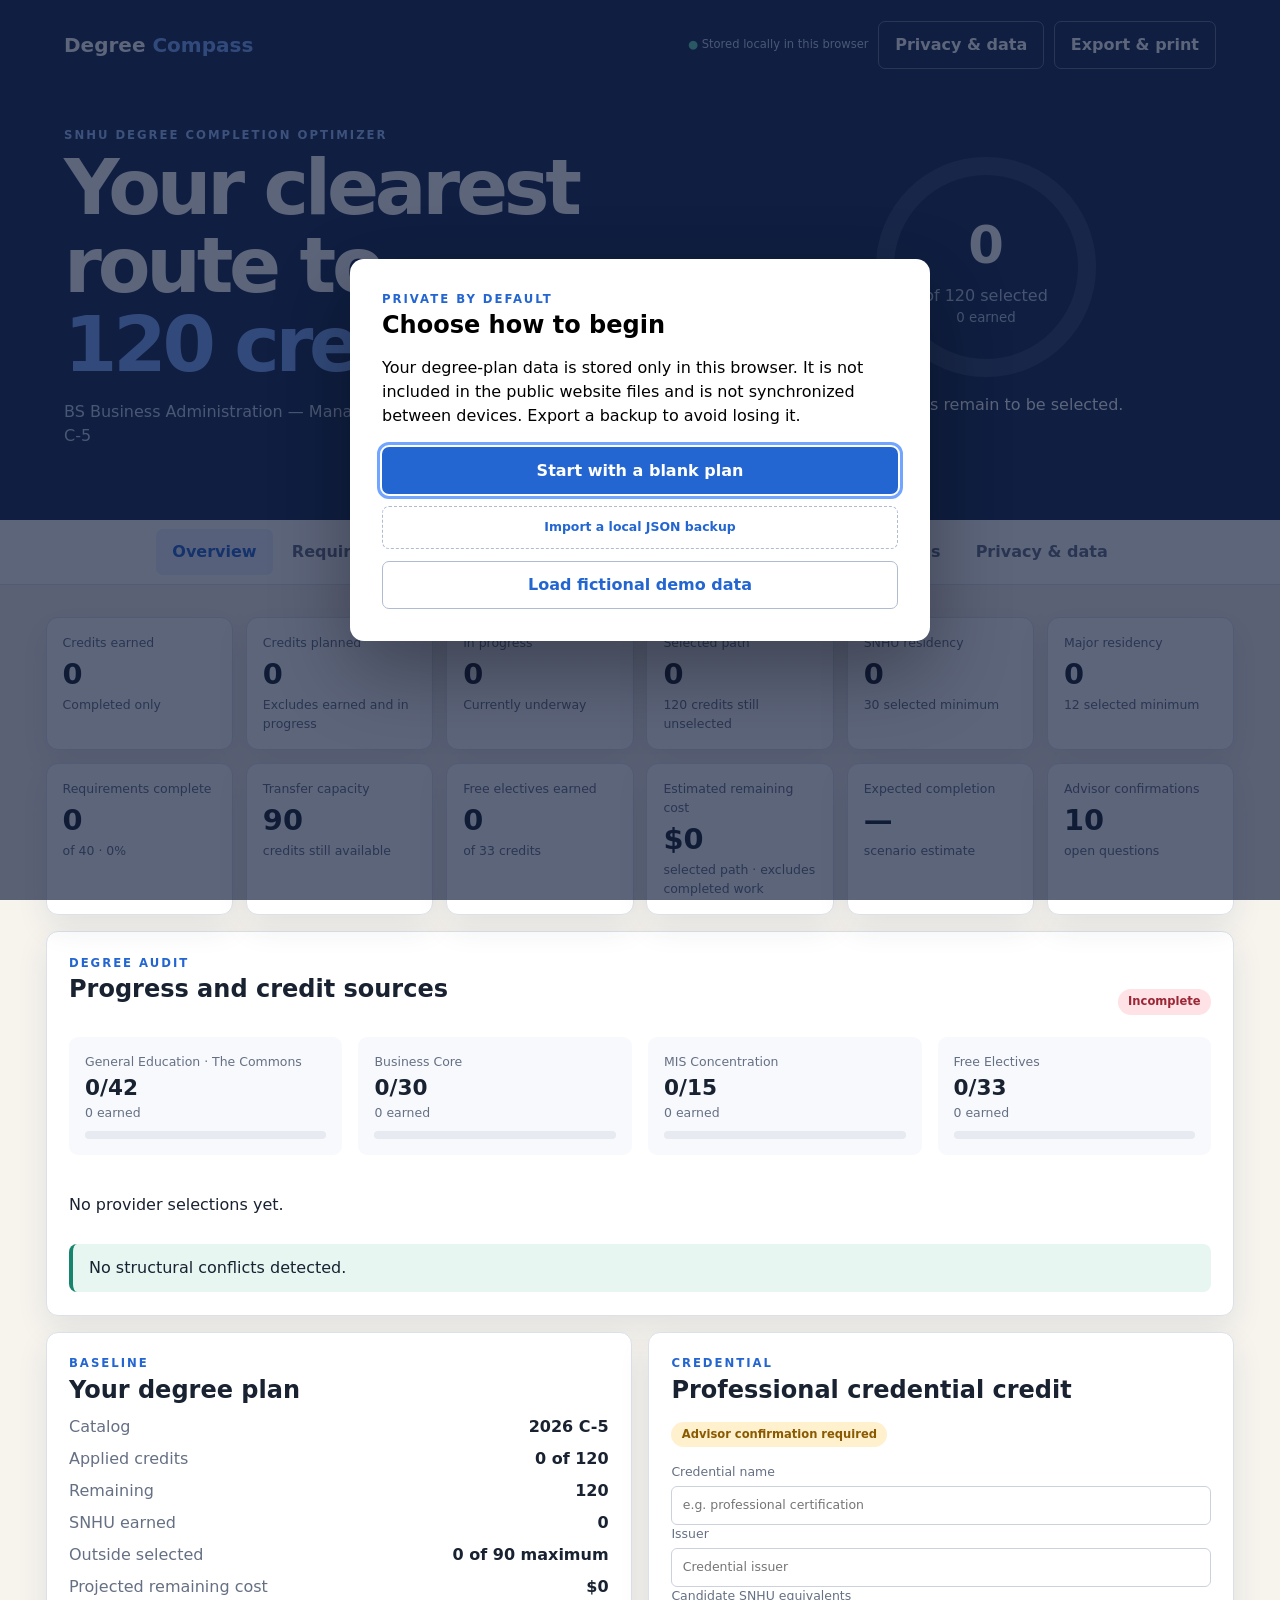
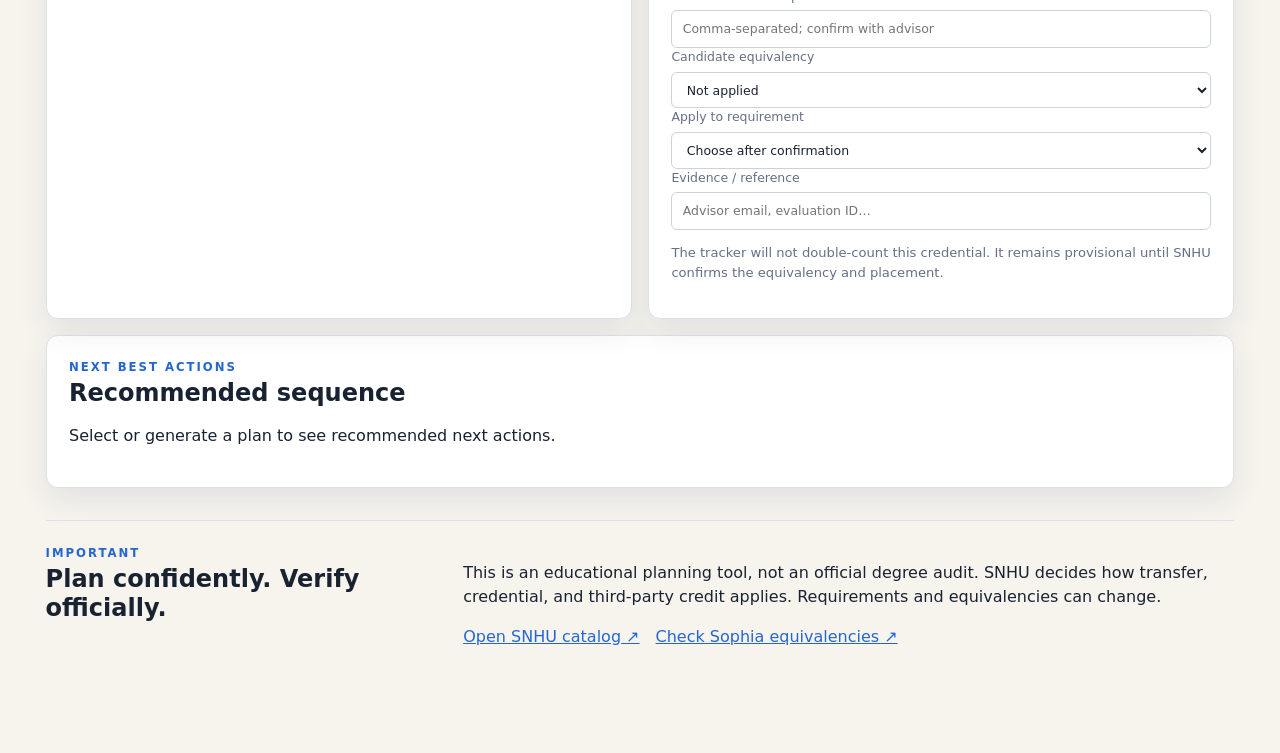
<file: index.html>
<!doctype html>
<html lang="en">
<head>
  <meta charset="utf-8">
  <meta name="viewport" content="width=device-width,initial-scale=1">
  <meta name="theme-color" content="#142a52">
  <title>Degree Compass · SNHU BSBA / MIS</title>
  <link rel="stylesheet" href="styles.css">
</head>
<body>
  <header class="hero">
    <nav>
      <a class="brand" href="#overview">Degree <span>Compass</span></a>
      <div class="nav-actions"><span class="local-indicator">● Stored locally in this browser</span><button id="privacyLink" class="ghost">Privacy & data</button><button id="exportBtn" class="ghost">Export & print</button></div>
    </nav>
    <div class="hero-grid">
      <div><p class="eyebrow">SNHU DEGREE COMPLETION OPTIMIZER</p><h1>Your clearest route to<br><em>120 credits.</em></h1><p class="lede" id="programName"></p></div>
      <div class="big-progress"><div class="ring" id="ring"><div><strong id="selectedBig">0</strong><span>of 120 selected</span><small id="earnedBig">0 earned</small></div></div><p id="degreeMessage"></p></div>
    </div>
  </header>

  <nav class="tabs" aria-label="Planner sections">
    <button data-tab="overview">Overview</button><button data-tab="requirements">Requirements</button>
    <button data-tab="planner">Optimizer</button><button data-tab="scenarios">Scenarios</button>
    <button data-tab="advisor">Advisor queue</button><button data-tab="settings">Settings</button><button data-tab="privacy">Privacy & data</button>
  </nav>

  <main>
    <div id="migrationNotice" class="notice hidden"></div>
    <section class="tab-page" data-page="overview">
      <section class="metrics" aria-label="Degree progress">
        <article><span>Credits earned</span><strong id="earnedMetric">0</strong><small>Completed only</small></article>
        <article><span>Credits planned</span><strong id="plannedMetric">0</strong><small>Excludes earned and in progress</small></article>
        <article><span>In progress</span><strong id="progressMetric">0</strong><small>Currently underway</small></article>
        <article><span>Selected path</span><strong id="selectedMetric">0</strong><small id="remainingMetric"></small></article>
        <article><span>SNHU residency</span><strong id="snhuMetric">0</strong><small>30 selected minimum</small></article>
        <article><span>Major residency</span><strong id="majorMetric">0</strong><small>12 selected minimum</small></article>
        <article><span>Requirements complete</span><strong id="requirementsMetric">0</strong><small id="requirementsDetail">of 40</small></article>
        <article><span>Transfer capacity</span><strong id="transferCapacityMetric">0</strong><small>credits still available</small></article>
        <article><span>Free electives earned</span><strong id="freeMetric">0</strong><small>of 33 credits</small></article>
        <article><span>Estimated remaining cost</span><strong id="costMetric">$0</strong><small>selected path · excludes completed work</small></article>
        <article><span>Expected completion</span><strong id="completionMetric">—</strong><small>scenario estimate</small></article>
        <article><span>Advisor confirmations</span><strong id="advisorMetric">0</strong><small>open questions</small></article>
      </section>
      <section class="source-panel">
        <div class="section-title"><div><p class="eyebrow ink">DEGREE AUDIT</p><h2>Progress and credit sources</h2></div><span id="pathBadge" class="badge"></span></div>
        <div id="categoryProgress" class="category-grid"></div>
        <div id="sourceBars" class="source-bars"></div>
        <div id="alerts"></div>
      </section>
      <section class="split">
        <article class="panel"><p class="eyebrow ink">BASELINE</p><h2 id="studentName"></h2><dl id="baselineDetails"></dl></article>
        <article class="panel"><p class="eyebrow ink">CREDENTIAL</p><h2>Professional credential credit</h2><div id="credentialCard"></div></article>
      </section>
      <section class="panel"><p class="eyebrow ink">NEXT BEST ACTIONS</p><h2>Recommended sequence</h2><div id="nextActions"></div></section>
    </section>

    <section class="tab-page" data-page="requirements">
      <div class="planner-head"><div><p class="eyebrow ink">REQUIREMENT MATRIX</p><h2>One path for every requirement</h2><p>Status and equivalency verification are separate. “Completed” means earned; “Confirmed” means the mapping has been verified.</p></div>
        <div class="filters"><label>Category<select id="categoryFilter"><option value="all">All</option><option value="gened">General education</option><option value="core">Business core</option><option value="mis">MIS concentration</option><option value="free">Free electives</option></select></label>
        <label>Show<select id="statusFilter"><option value="all">All</option><option value="selected">Selected path</option><option value="unselected">Not selected</option><option value="review">Needs verification</option><option value="completed">Completed</option></select></label></div>
      </div>
      <div id="requirements"></div>
    </section>

    <section class="tab-page" data-page="planner">
      <section class="panel optimizer-head"><div><p class="eyebrow ink">DETERMINISTIC OPTIMIZER</p><h2>Generate a complete path</h2><p>Locked selections stay fixed. Ineligible and excluded options are never chosen. Residency is enforced after mode scoring.</p></div>
        <label>Planning mode<select id="plannerMode"><option value="balanced">Balanced</option><option value="fastest">Fastest</option><option value="lowest-cost">Lowest cost</option><option value="sophia-heavy">Sophia-heavy</option><option value="study-heavy">Study.com-heavy</option><option value="snhu-heavy">SNHU-heavy</option><option value="fewest-providers">Fewest providers</option><option value="max-transfer">Maximum transfer</option><option value="conservative">Conservative / confirmed only</option><option value="custom">Custom priorities</option></select></label>
        <button id="generateBtn">Generate plan</button></section>
      <section class="split"><article class="panel"><h2>Projected cost & effort</h2><div id="estimate"></div></article><article class="panel"><h2>Plan safeguards</h2><div id="optimizerRules"></div></article></section>
      <section class="panel"><h2>Recommended order</h2><div id="fullSequence"></div></section>
    </section>

    <section class="tab-page" data-page="scenarios">
      <section class="planner-head"><div><p class="eyebrow ink">WHAT-IF PLANS</p><h2>Compare scenarios</h2><p>Each scenario stores its own selections, statuses, locks, exclusions, and mode. Unverified provider candidates remain provisional until you enter and confirm the exact equivalent.</p></div><button id="newScenarioBtn">Duplicate active</button></section>
      <div class="preset-bar" aria-label="Create scenario preset"><span>Create preset:</span><button data-preset="sophia-heavy">Sophia-heavy</button><button data-preset="study-heavy">Study.com-heavy</button><button data-preset="snhu-heavy">SNHU-heavy</button><button data-preset="fastest">Fastest</button><button data-preset="lowest-cost">Lowest cost</button><button data-preset="conservative">Confirmed only</button></div>
      <div id="scenarioList" class="scenario-grid"></div>
    </section>

    <section class="tab-page" data-page="advisor">
      <section class="planner-head"><div><p class="eyebrow ink">VERIFICATION QUEUE</p><h2>Questions for SNHU</h2><p>Record answers, owners, and resolution status. Unanswered items remain visible in exports.</p></div></section>
      <div id="queue"></div>
    </section>

    <section class="tab-page" data-page="settings">
      <section class="planner-head"><div><p class="eyebrow ink">ASSUMPTIONS</p><h2>Pricing and pacing</h2><p>Prices intentionally begin at zero. Enter current figures and their source dates before relying on projections.</p></div></section>
      <section class="panel"><h2>Local profile</h2><div class="form-grid"><label>Name (optional)<input id="profileName" autocomplete="name"></label><label>Student ID (optional)<span class="private-field"><input id="profileStudentId" type="password" autocomplete="off"><button id="toggleStudentId" type="button" class="outline">Show</button></span></label><label>Catalog<input id="profileCatalog"></label></div><p class="hint">These fields are stored only in this browser. Student ID is optional, hidden by default, and never used in calculations.</p></section>
      <div id="providerSettings" class="settings-grid"></div>
      <section class="panel"><h2>Study pace & additional costs</h2><div class="form-grid"><label>Default hours per course<input id="defaultHours" type="number" min="1"></label><label>Default days per course<input id="defaultDays" type="number" min="1"></label><label>Concurrent courses<input id="concurrency" type="number" min="1" max="6"></label><label>Books and materials ($)<input id="booksMaterials" type="number" min="0"></label><label>Transfer evaluation fees ($)<input id="transferFees" type="number" min="0"></label><label>Miscellaneous costs ($)<input id="miscCosts" type="number" min="0"></label></div></section>
      <section class="panel"><h2>Data & privacy</h2><p>All data is stored only in this browser’s local storage. It does not sync across devices or upload to GitHub. Use a JSON backup to move your plan.</p><p id="schemaInfo"></p></section>
      <section class="panel danger-zone"><h2>Local data controls</h2><p>These actions affect only this browser. Deletion cannot be undone without an exported backup.</p><div class="row-actions"><button id="blankBtn" class="outline">Reset to blank plan</button><button id="demoBtn" class="outline">Load fictional demo</button><button id="deleteBtn" class="danger-button">Delete all local data</button></div></section>
    </section>

    <section class="tab-page" data-page="privacy">
      <section class="panel privacy-page"><p class="eyebrow ink">PRIVACY AND DATA</p><h2>Your plan stays in this browser</h2>
        <p>This site is publicly hosted on GitHub Pages, so its application files are public. Personal plan data you enter or import is stored in this browser’s local storage and is not included in those public files.</p>
        <h3>No account or cloud sync</h3><p>There is no account, server database, or device synchronization. A different browser or device will not see this plan. Clearing browser site data may permanently erase it.</p>
        <h3>Backups</h3><p>Use <strong>Export & print → Download JSON backup</strong> to save a local backup. Use <strong>Restore JSON</strong> to preview and import it on this or another device.</p>
        <h3>Deleting data</h3><p>Settings contains controls to reset to a blank plan, load fictional demo data, or delete every tracker record stored by this site in the current browser.</p>
        <h3>Network requests</h3><p>The app makes only normal requests for its static HTML, CSS, and JavaScript files when hosted. It has no analytics, telemetry, remote logging, cloud storage, or network file parser. Degree-plan data and imported file contents are not transmitted. External catalog links open only when you choose them.</p>
        <h3>PDF imports</h3><p>PDF import is not supported because this dependency-free app does not include a verified local-only PDF parser. Use JSON backups or enter evaluated credits manually.</p>
      </section>
    </section>

    <section class="notes">
      <div><p class="eyebrow ink">IMPORTANT</p><h2>Plan confidently. Verify officially.</h2></div>
      <div><p>This is an educational planning tool, not an official degree audit. SNHU decides how transfer, credential, and third-party credit applies. Requirements and equivalencies can change.</p><p class="links"><a href="https://www.snhu.edu/admission/academic-catalogs#/programs/NyGpX48Ke/HJjbNScIG" target="_blank" rel="noreferrer">Open SNHU catalog ↗</a><a href="https://snhu.sophia.org/" target="_blank" rel="noreferrer">Check Sophia equivalencies ↗</a></p></div>
    </section>
  </main>

  <dialog id="firstRunDialog"><div class="first-run"><p class="eyebrow ink">PRIVATE BY DEFAULT</p><h2>Choose how to begin</h2><p>Your degree-plan data is stored only in this browser. It is not included in the public website files and is not synchronized between devices. Export a backup to avoid losing it.</p><div id="firstRunError" class="alert hidden" role="alert"></div><div class="first-run-actions"><button id="startBlankBtn">Start with a blank plan</button><label class="upload">Import a local JSON backup<input id="firstRunImport" type="file" accept=".json,application/json"></label><button id="loadDemoBtn" class="outline">Load fictional demo data</button></div></div></dialog>
  <dialog id="exportDialog"><form method="dialog"><button class="close" aria-label="Close">×</button><p class="eyebrow ink">BACKUP & SHARE</p><h2>Take your plan with you</h2><p>Imports are parsed and validated locally. A summary and privacy warning appear before replacement.</p><div class="dialog-actions"><button id="jsonBtn" type="button">Download JSON backup</button><button id="csvBtn" type="button" class="outline">Download CSV</button><button id="advisorBtn" type="button" class="outline">Advisor summary</button><button id="printBtn" type="button" class="outline">Print / PDF</button><label class="upload">Restore JSON<input id="importInput" type="file" accept=".json,application/json"></label></div><p id="importMessage" role="status"></p></form></dialog>
  <script src="academic-data.js"></script>
  <script src="engine.js"></script>
  <script src="privacy.js"></script>
  <script src="app.js"></script>
</body>
</html>
</file>
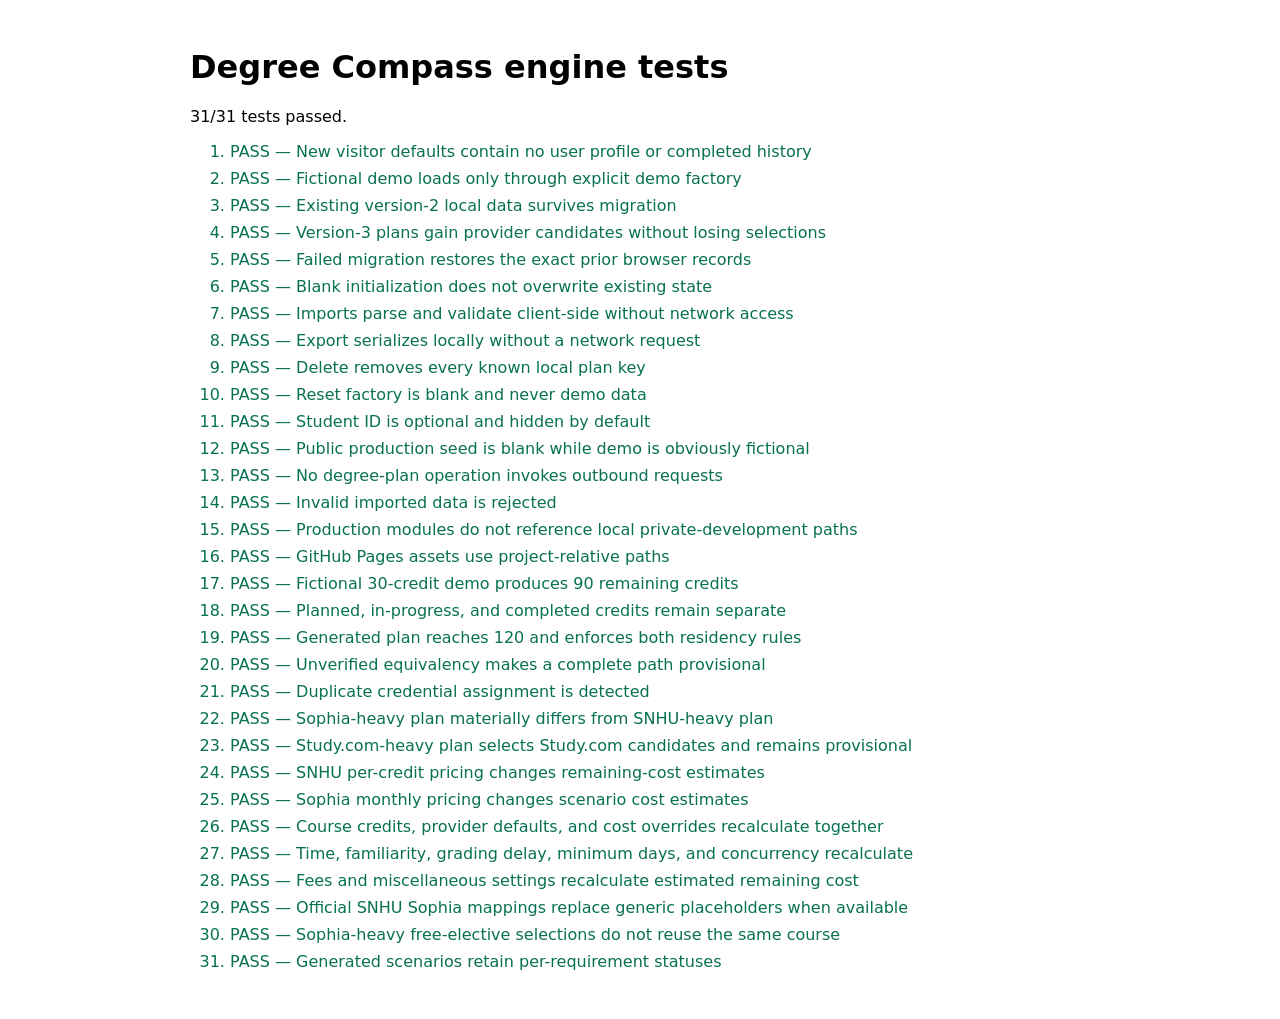
<file: tests.html>
<!doctype html>
<html lang="en">
<head><meta charset="utf-8"><title>Degree Compass tests</title><style>body{font:16px system-ui;max-width:900px;margin:3rem auto;padding:0 1rem}.pass{color:#087153}.fail{color:#b42332}li{margin:.5rem 0}pre{white-space:pre-wrap}</style></head>
<body><h1>Degree Compass engine tests</h1><p id="summary">Running…</p><ol id="results"></ol>
<script src="academic-data.js"></script><script src="engine.js"></script><script src="privacy.js"></script><script src="tests.js"></script></body>
</html>
</file>
<file: styles.css>
:root{--navy:#142a52;--blue:#2466d1;--cream:#f7f4ee;--ink:#192231;--muted:#657084;--line:#dce1e8;--green:#17846d;--gold:#d58a17;--purple:#7661c9;--shadow:0 12px 32px rgba(20,42,82,.09)}
*{box-sizing:border-box}html{scroll-behavior:smooth}body{margin:0;background:var(--cream);color:var(--ink);font-family:Inter,ui-sans-serif,system-ui,-apple-system,BlinkMacSystemFont,"Segoe UI",sans-serif;line-height:1.5}button,input,select,textarea{font:inherit}button{cursor:pointer;border:0;border-radius:7px;background:var(--blue);color:#fff;padding:.7rem 1rem;font-weight:700}button:hover{filter:brightness(1.07)}button:focus-visible,a:focus-visible,input:focus-visible,select:focus-visible,textarea:focus-visible{outline:3px solid #71a5ff;outline-offset:2px}.hero{background:var(--navy);color:#fff;padding:0 max(5vw,1rem) 3.5rem}.hero nav{max-width:1240px;margin:auto;padding:1.3rem 0;display:flex;justify-content:space-between;align-items:center}.brand{font-size:1.25rem;color:#fff;text-decoration:none;font-weight:800}.brand span,h1 em{color:#7eb0ff;font-style:normal}.nav-actions{display:flex;gap:.6rem}.ghost{background:transparent;border:1px solid #ffffff55}.danger{color:#a52f3d}.ghost.danger{color:#ffb6be}.hero-grid{max-width:1240px;margin:2.3rem auto 0;display:grid;grid-template-columns:1.4fr 1fr;gap:3rem;align-items:center}h1{font-size:clamp(2.5rem,6vw,5.2rem);line-height:1.02;letter-spacing:-.055em;margin:.3rem 0 1rem}h2{font-size:1.5rem;line-height:1.2;margin:.2rem 0 .65rem}.eyebrow{font-size:.73rem;letter-spacing:.17em;font-weight:900;color:#9ec3ff;margin:0}.eyebrow.ink{color:var(--blue)}.lede{color:#c8d5e8;max-width:650px}.big-progress{text-align:center}.ring{--p:0;width:220px;height:220px;border-radius:50%;margin:auto;display:grid;place-items:center;background:conic-gradient(#75a8ff calc(var(--p)*1%),#ffffff20 0)}.ring:before{content:"";position:absolute;width:184px;height:184px;border-radius:50%;background:var(--navy)}.ring div{z-index:1;display:grid}.ring strong{font-size:3.2rem}.ring span,.ring small{color:#bdcbe0}.tabs{position:sticky;top:0;z-index:8;background:#fff;border-bottom:1px solid var(--line);display:flex;justify-content:center;gap:.2rem;padding:.55rem max(2vw,.5rem);overflow:auto}.tabs button{background:transparent;color:var(--muted);white-space:nowrap}.tabs button.active{background:#eaf1ff;color:var(--blue)}main{max-width:1240px;margin:auto;padding:2rem max(2vw,1rem) 4rem}.tab-page{display:none}.tab-page.active{display:block}.metrics{display:grid;grid-template-columns:repeat(6,1fr);gap:.8rem;margin-bottom:1rem}.metrics article,.panel,.source-panel,.degree-section,.queue-item{background:#fff;border:1px solid var(--line);border-radius:12px;box-shadow:var(--shadow)}.metrics article{padding:1rem}.metrics span,.metrics small{display:block;color:var(--muted);font-size:.78rem}.metrics strong{font-size:1.8rem}.source-panel,.panel{padding:1.4rem;margin-bottom:1rem}.section-title,.planner-head,.optimizer-head{display:flex;justify-content:space-between;gap:1.5rem;align-items:end}.category-grid{display:grid;grid-template-columns:repeat(4,1fr);gap:1rem;margin:1.4rem 0}.category-grid article{background:#f7f9fc;border-radius:9px;padding:1rem}.category-grid span,.category-grid small{display:block;color:var(--muted);font-size:.78rem}.category-grid strong{font-size:1.35rem}.track{height:8px;background:#e7eaf0;border-radius:10px;overflow:hidden;margin-top:.5rem}.track i{height:100%;display:block;background:var(--blue)}.source-bars{display:grid;grid-template-columns:repeat(2,1fr);gap:1rem}.source-bar header{display:flex;justify-content:space-between}.source-bar small{color:var(--muted)}.alert,.notice{padding:.75rem 1rem;border-radius:8px;background:#fff1d6;border-left:4px solid var(--gold);margin-top:.7rem}.alert.ok{background:#e7f6f1;border-color:var(--green)}.notice{margin-bottom:1rem}.hidden{display:none!important}.split{display:grid;grid-template-columns:1fr 1fr;gap:1rem}.badge{display:inline-block;border-radius:20px;padding:.25rem .65rem;background:#edf0f5;color:#526074;font-size:.72rem;font-weight:800}.badge.valid,.badge.confirmed{background:#daf3ea;color:#0f6d58}.badge.provisional,.badge.review,.badge.needs-advisor-review,.badge.unverified{background:#fff0ce;color:#8a5a00}.badge.incomplete,.badge.rejected{background:#fee2e5;color:#9b2736}dl{display:grid;grid-template-columns:1fr 1fr;gap:.5rem;margin:0}dt{color:var(--muted)}dd{text-align:right;font-weight:700;margin:0}label{display:grid;gap:.3rem;color:var(--muted);font-size:.78rem}input,select,textarea{width:100%;border:1px solid #cbd2dc;border-radius:6px;background:#fff;color:var(--ink);padding:.55rem .65rem}.hint{color:var(--muted);font-size:.82rem}.action,.sequence-row{display:flex;gap:1rem;align-items:center;border-top:1px solid var(--line);padding:.8rem 0}.action b,.sequence-row b{width:2rem;height:2rem;display:grid;place-items:center;border-radius:50%;background:#eaf1ff;color:var(--blue)}.action span,.sequence-row span{display:grid}.action small,.sequence-row small{color:var(--muted)}.planner-head{margin:1rem 0 1.2rem}.filters{display:flex;gap:.7rem}.degree-section{overflow:hidden;margin-bottom:1rem}.degree-section>header{padding:1rem 1.2rem;background:#f8fafc;border-bottom:1px solid var(--line)}.requirement-row{display:grid;grid-template-columns:1.5fr 1.7fr .8fr 1fr .8fr 1.1fr;gap:.75rem;padding:1rem;border-bottom:1px solid var(--line);position:relative}.requirement-row:last-child{border-bottom:0}.requirement-row.planned{background:#fff9e9;border-left:5px solid var(--gold)}.requirement-row.progress{background:#edf4ff;border-left:5px solid var(--blue)}.requirement-row.complete{background:#eaf7f2;border-left:5px solid var(--green)}.req-title{display:flex;gap:.6rem}.req-title small,.verify small{display:block;color:var(--muted);font-size:.75rem}.category-dot{width:.65rem;height:.65rem;border-radius:50%;background:var(--blue);margin-top:.4rem;flex:none}.category-dot.core{background:var(--green)}.category-dot.mis{background:var(--purple)}.category-dot.free{background:var(--gold)}.verify{padding-top:1.25rem}.lock{display:flex;align-items:center;gap:.45rem}.lock input{width:auto}.requirement-row details{grid-column:1/-1;background:#f7f9fc;border-radius:8px;padding:.55rem .8rem}.option-detail{display:grid;grid-template-columns:1fr auto;gap:.2rem 1rem;padding:.5rem 0;border-top:1px solid var(--line)}.option-detail small{grid-column:1/-1;color:var(--muted)}.optimizer-head{align-items:center}.optimizer-head>div{flex:1}.optimizer-head label{min-width:220px}.estimate-grid{display:grid;grid-template-columns:repeat(3,1fr);gap:1rem}.estimate-grid div{display:grid;background:#f7f9fc;padding:1rem;border-radius:8px}.estimate-grid strong{font-size:1.5rem}.estimate-grid span{font-size:.75rem;color:var(--muted)}.scenario-grid,.settings-grid{display:grid;grid-template-columns:repeat(2,1fr);gap:1rem}.scenario.active{border:2px solid var(--blue)}.row-actions{display:flex;gap:.5rem}.outline{background:#fff;color:var(--blue);border:1px solid #aebbd0}.queue-item{padding:1rem;margin-bottom:.8rem;display:grid;grid-template-columns:2fr .6fr .6fr 2fr;gap:1rem;align-items:center}.queue-item h3{font-size:1rem;margin:.35rem 0}.form-grid{display:grid;grid-template-columns:repeat(3,1fr);gap:1rem}.provider-setting label{margin-top:.7rem}.notes{margin-top:2rem;padding:1.5rem 0;border-top:1px solid var(--line);display:grid;grid-template-columns:1fr 2fr;gap:2rem}.links{display:flex;gap:1rem}.links a{color:var(--blue)}dialog{border:0;border-radius:14px;max-width:580px;width:calc(100% - 2rem);padding:0;box-shadow:0 30px 80px #0005}dialog::backdrop{background:#0c1939aa}dialog form{padding:2rem;position:relative}.close{position:absolute;right:1rem;top:1rem;border-radius:50%;padding:.25rem .6rem;background:#eef1f6;color:var(--ink)}.dialog-actions{display:grid;grid-template-columns:1fr 1fr;gap:.7rem}.upload{border:1px dashed #aebbd0;border-radius:7px;padding:.7rem;text-align:center;color:var(--blue);font-weight:700}.upload input{display:none}.empty{padding:3rem;text-align:center;color:var(--muted)}
@media(max-width:1000px){.metrics{grid-template-columns:repeat(3,1fr)}.requirement-row{grid-template-columns:1fr 1fr 1fr}.req-title{grid-column:1/-1}.queue-item{grid-template-columns:1fr 1fr}.queue-item>div,.queue-item label:last-child{grid-column:1/-1}}
@media(max-width:700px){.hero-grid,.split,.notes{grid-template-columns:1fr}.hero-grid{text-align:center}.hero{padding-bottom:2rem}.ring{width:180px;height:180px}.ring:before{width:150px;height:150px}.metrics{grid-template-columns:repeat(2,1fr)}.category-grid,.source-bars,.scenario-grid,.settings-grid,.form-grid{grid-template-columns:1fr}.planner-head,.optimizer-head{align-items:stretch;flex-direction:column}.filters{width:100%;flex-direction:column}.requirement-row{grid-template-columns:1fr}.req-title,.requirement-row details{grid-column:1}.verify{padding-top:0}.queue-item{grid-template-columns:1fr}.queue-item>*{grid-column:1!important}.tabs{justify-content:start}.nav-actions .danger{display:none}.dialog-actions{grid-template-columns:1fr}}
@media print{.hero,.tabs,.nav-actions,.filters,button,dialog{display:none!important}body{background:#fff}.tab-page{display:block!important}.panel,.source-panel,.degree-section,.queue-item{box-shadow:none;break-inside:avoid}.requirement-row{grid-template-columns:2fr 2fr 1fr}.requirement-row label,.lock,details{display:none}.notes{display:grid}main{max-width:none;padding:0}}
.option-detail{grid-template-columns:repeat(4,minmax(0,1fr));gap:.6rem}.option-detail label{min-width:0}.add-option{margin-top:.7rem}
.local-indicator{align-self:center;font-size:.72rem;color:#c8d5e8;white-space:nowrap}.local-indicator:first-letter{color:#62d7b4}.first-run{padding:2rem}.first-run-actions{display:grid;gap:.75rem;margin-top:1.2rem}.first-run-actions .upload{background:#fff}.private-field{display:grid;grid-template-columns:1fr auto;gap:.4rem}.danger-zone{border-color:#edb7bd}.danger-button{background:#a52f3d}.privacy-page{max-width:850px;margin-inline:auto}.privacy-page h3{margin-top:1.5rem}.privacy-page p{color:#4f5d70}
.preset-bar{display:flex;align-items:center;flex-wrap:wrap;gap:.5rem;background:#fff;border:1px solid var(--line);border-radius:12px;padding:1rem;margin-bottom:1rem}.preset-bar span{font-weight:800;margin-right:.25rem}.preset-bar button{background:#edf3ff;color:var(--blue);padding:.55rem .75rem}.scenario-metrics{display:grid;grid-template-columns:repeat(3,minmax(0,1fr));gap:.5rem;margin:1rem 0}.scenario-metrics span{display:grid;background:#f6f8fb;border-radius:7px;padding:.55rem;color:var(--muted);font-size:.7rem}.scenario-metrics strong{color:var(--ink);font-size:1rem}.provider-mix{color:var(--muted);font-size:.8rem}
@media(max-width:700px){.option-detail{grid-template-columns:1fr}}
body{overflow-x:hidden}.metrics{grid-template-columns:repeat(6,minmax(0,1fr))}.metrics article{min-width:0}
@media(max-width:1000px){.metrics{grid-template-columns:repeat(3,minmax(0,1fr))}}
@media(max-width:700px){body,.hero,main{width:100vw;max-width:100vw;min-width:0}.tab-page,.metrics,.source-panel,.panel,.split,.category-grid,.source-bars{width:100%;max-width:100%;min-width:0}.metrics{grid-template-columns:repeat(2,minmax(0,1fr))}.metrics>*{min-width:0;overflow-wrap:anywhere}.hero nav{width:100%;min-width:0;gap:.4rem}.hero nav .ghost{padding:.55rem .6rem;font-size:.76rem}.local-indicator{display:none}.brand{font-size:1.05rem;white-space:nowrap}h1{font-size:2.2rem;max-width:100%;overflow-wrap:anywhere}.hero .eyebrow{font-size:.62rem;letter-spacing:.11em;overflow-wrap:anywhere}.hero-grid{width:100%;max-width:100%;min-width:0}.hero-grid>*{min-width:0;max-width:100%}.lede{max-width:100%;overflow-wrap:anywhere}}
</file>
